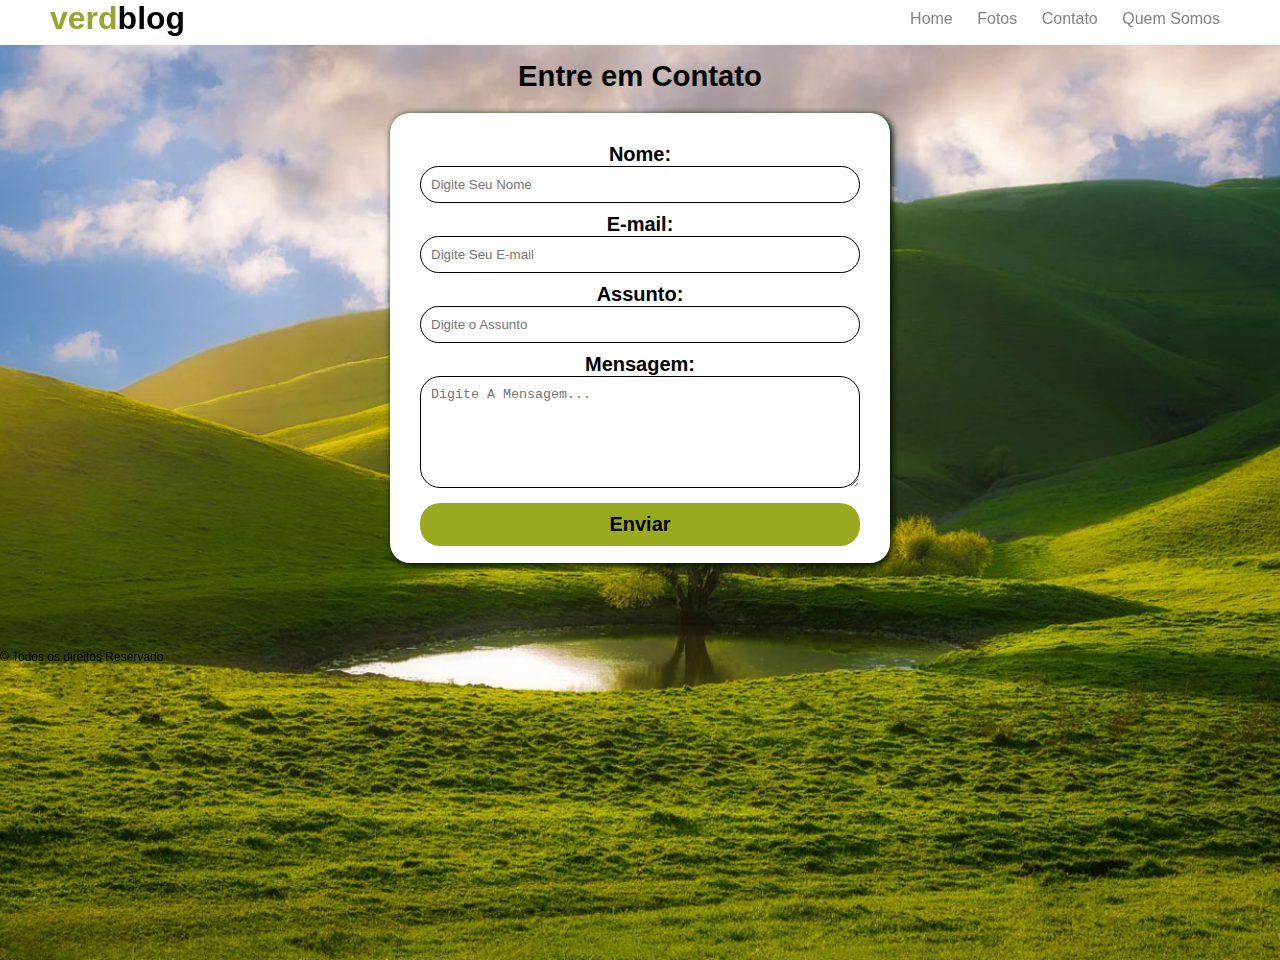
<file: contato.html>
<!DOCTYPE html>
<html lang="pt-BR">
  <head>
    <meta charset="UTF-8" />
    <meta http-equiv="X-UA-Compatible" content="IE=edge" />
    <meta name="viewport" content="width=device-width, initial-scale=1.0" />
    <title>verdblog</title>
  </head>
  <link rel="stylesheet" href="css/style.css" />
  <body>
    <div id="naveg">
      <header id="area">
        <h1 id="logo"><span class="verde">verd</span>blog</h1>
        <nav id="menu">
          <a href="index.html" class="nav-link">Home</a>
          <a href="fotos.html" class="nav-link">Fotos</a>
          <a href="contato.html" class="nav-link">Contato</a>
          <a href="quem_somos.html" class="nav-link">Quem Somos</a>
        </nav>
      </header>
    </div>

    <div id="h3">
      <h3>Entre em Contato</h3>
    </div>

    <form id="form-posta-contato" action="" method="post">
      <div>
        <label id="label-contato"><strong>Nome:</strong></label>
        <input
          id="input-contato"
          type="text"
          placeholder="Digite Seu Nome"
          required="required"
        />
      </div>

      <div>
        <label id="label-contato"><strong>E-mail:</strong></label>
        <input
          id="input-contato"
          type="email"
          placeholder="Digite Seu E-mail"
          required="required"
        />
      </div>

      <div>
        <label id="label-contato"><strong>Assunto:</strong></label>
        <input
          id="input-contato"
          type="text"
          placeholder="Digite o Assunto"
          required="required"
        />
      </div>

      <div>
        <label id="label-contato-textarea"><strong>Mensagem:</strong></label>
        <textarea
          id="input-contato-textarea"
          name="text"
          id=""
          cols="30"
          rows="6"
          placeholder="Digite A Mensagem..."
        ></textarea>
      </div>
      <button id="botao" type="submit"><strong>Enviar</strong></button>
    </form>

    <footer class="direitos">
      <p>&copy; Todos os direitos Reservado</p>
    </footer>
  </body>
</html>
</file>
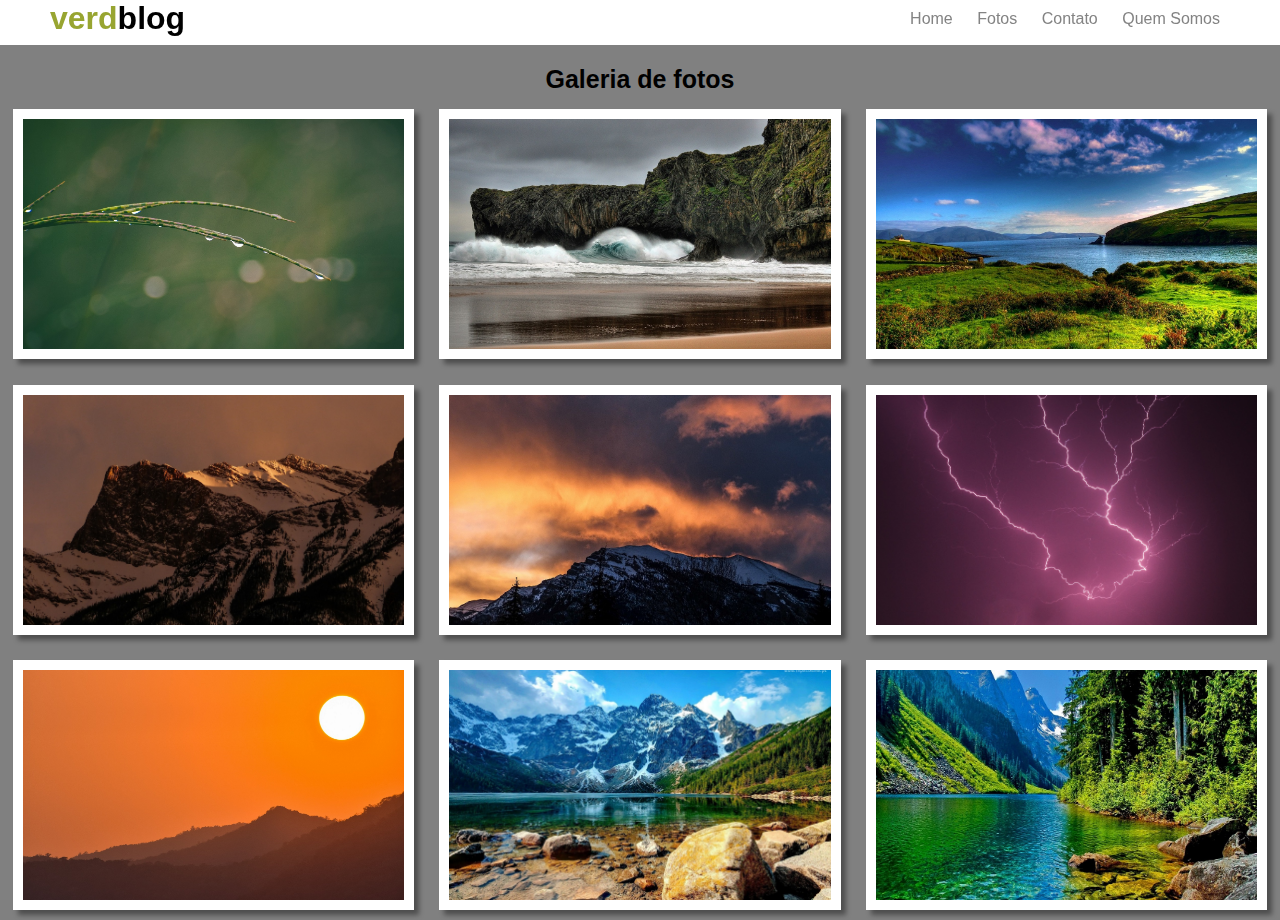
<file: fotos.html>
<!DOCTYPE html>
<html lang="pt-BR">
  <head>
    <meta charset="UTF-8" />
    <meta http-equiv="X-UA-Compatible" content="IE=edge" />
    <meta name="viewport" content="width=device-width, initial-scale=1.0" />
    <title>verdblog</title>
  </head>
  <link rel="stylesheet" href="css/style.css" />
  <body>
    <div id="naveg">
      <header id="area">
        <h1 id="logo"><span class="verde">verd</span>blog</h1>
        <nav id="menu">
          <a href="index.html" class="nav-link">Home</a>
          <a href="fotos.html" class="nav-link">Fotos</a>
          <a href="contato.html" class="nav-link">Contato</a>
          <a href="quem_somos.html" class="nav-link">Quem Somos</a>
        </nav>
      </header>
    </div>
    <div class="div-galeria-de-fotos">
      <h4>Galeria de fotos</h4>
    </div>
    <main class="main-galeria-de-fotos">
      <div class="gallery-container">
        <a href="img/galho.jpg" class="gallery-items">
          <img src="img/galho.jpg" alt="galho" />
        </a>
        <a href="img/ondas.jpg" class="gallery-items">
          <img src="img/ondas.jpg" alt="ondas" />
        </a>
        <a href="img/paisagem3.jpg" class="gallery-items">
          <img src="img/paisagem3.jpg" alt="paisagem3" />
        </a>
        <a href="img/montanhas.jpg" class="gallery-items">
          <img src="img/montanhas.jpg" alt="montanhas" />
        </a>
        <a href="img/montanhas2.jpg" class="gallery-items">
          <img src="img/montanhas2.jpg" alt="montanhas2" />
        </a>
        <a href="img/raio.jpg" class="gallery-items">
          <img src="img/raio.jpg" alt="raio" />
        </a>
        <a href="img/sol.jpg" class="gallery-items">
          <img src="img/sol.jpg" alt="sol" />
        </a>
        <a href="img/paisagem.jpg" class="gallery-items">
          <img src="img/paisagem.jpg" alt="paisagem" />
        </a>
        <a href="img/paisagem4.jpg" class="gallery-items">
          <img src="img/paisagem4.jpg" alt="paisagem4" />
        </a>
      </div>
    </main>
  </body>
</html>
</file>
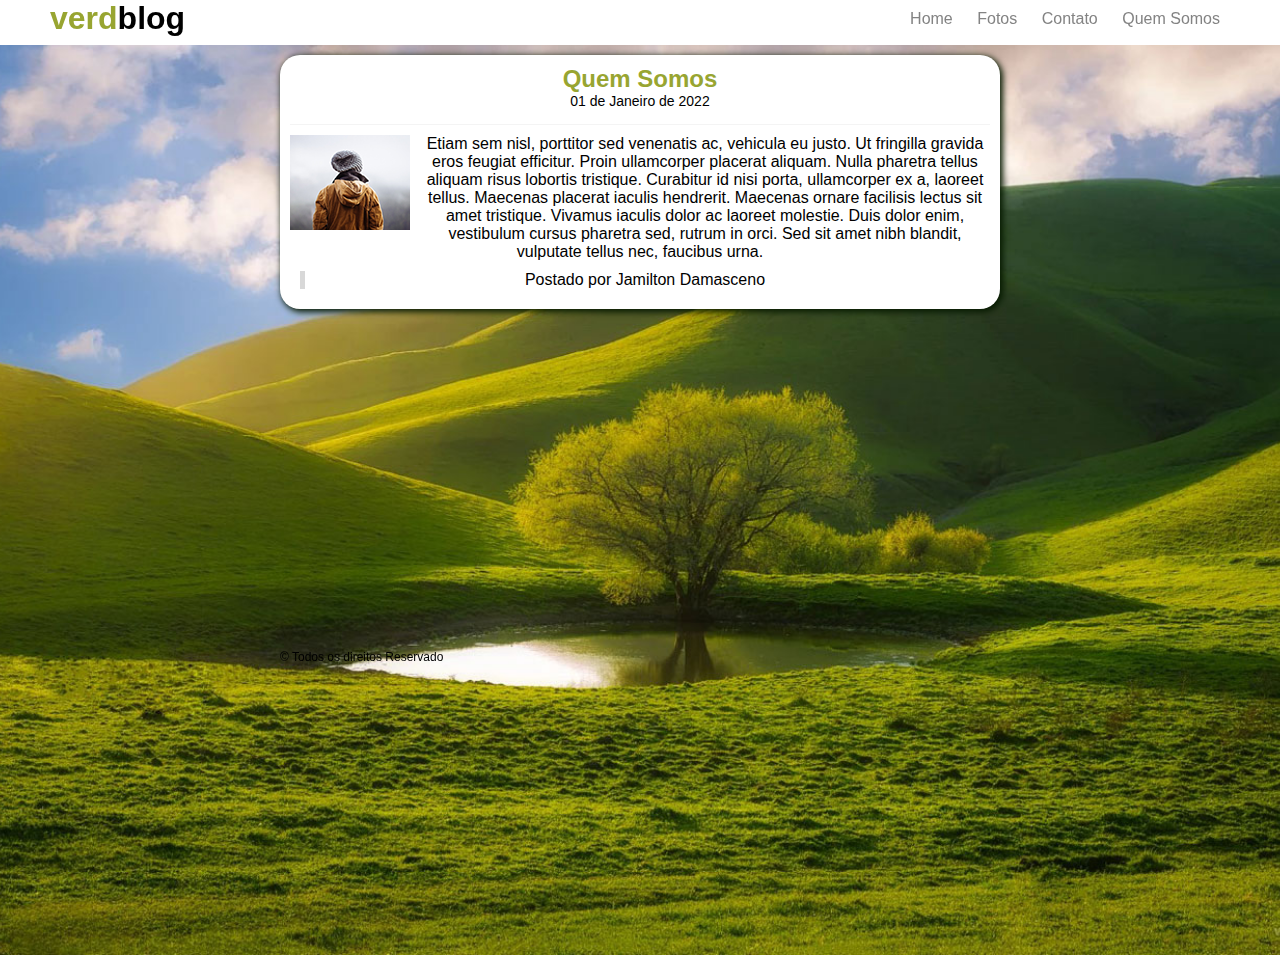
<file: quem_somos.html>
<!DOCTYPE html>
<html lang="pt-BR">
  <head>
    <meta charset="UTF-8" />
    <meta http-equiv="X-UA-Compatible" content="IE=edge" />
    <meta name="viewport" content="width=device-width, initial-scale=1.0" />
    <title>verdblog</title>
  </head>
  <link rel="stylesheet" href="css/style.css" />
  <body>
    <div id="naveg">
      <header id="area">
        <h1 id="logo"><span class="verde">verd</span>blog</h1>
        <nav id="menu">
          <a href="index.html" class="nav-link">Home</a>
          <a href="fotos.html" class="nav-link">Fotos</a>
          <a href="contato.html" class="nav-link">Contato</a>
          <a href="quem_somos.html" class="nav-link">Quem Somos</a>
        </nav>
      </header>
    </div>
    <article id="area-principal">
      <section id="posta">
        <h2>Quem Somos</h2>
        <span class="data-posta">01 de Janeiro de 2022</span>
        <img class="img-posta" src="img/imagem2.png" />
        <p>
          Etiam sem nisl, porttitor sed venenatis ac, vehicula eu justo. Ut
          fringilla gravida eros feugiat efficitur. Proin ullamcorper placerat
          aliquam. Nulla pharetra tellus aliquam risus lobortis tristique.
          Curabitur id nisi porta, ullamcorper ex a, laoreet tellus. Maecenas
          placerat iaculis hendrerit. Maecenas ornare facilisis lectus sit amet
          tristique. Vivamus iaculis dolor ac laoreet molestie. Duis dolor enim,
          vestibulum cursus pharetra sed, rutrum in orci. Sed sit amet nibh
          blandit, vulputate tellus nec, faucibus urna.
        </p>
        <span class="postado">Postado por Jamilton Damasceno</span>
      </section>
    <footer class="direitos">
      <p>&copy; Todos os direitos Reservado</p>
    </footer>
  </body>
</html>
</file>
<file: css/style.css>
/*Limpando as Formatações padroes*/
* {
  margin: 0;
  padding: 0;
  box-sizing: border-box;
}

body {
  width: auto;
  height: 100vh;
  font-size: 16px;
  font-family: 'Trebuchet MS', Helvetica, sans-serif;
  background-image: linear-gradient(to top, #e9f782, #92a105); /*#f3f3f3*/
  background: url('../img/paisagem2.jpg');
  background-repeat: no-repeat;
  background-size: cover;
  background-position: center center;
}

#naveg {
  background: #fff;
  height: 45px;
  position: fixed;
  width: 100%;
  top: 0;
}

#area {
  width: 600px;
  margin: 0 auto;
}

#area-principal {
  width: 720px;
  margin: 55px auto 10px auto;
}

#logo {
  position: fixed;
  left: 50px;
  float: left;
}

#menu {
  right: 50px;
  position: fixed;
  /*float: right;*/
  padding: 10px 0;
}

#posta {
  text-align: center;
  background: #fff;
  padding: 10px;
  margin-bottom: 10px;
  border-radius: 20px;
  box-shadow: 2px 2px 6px 1px #061a00;
}

/*************** Formatacao do menu *********************/

/*links a*/
.nav-link {
  text-decoration: none;
  padding: 5px 10px;
}
/*Links não visitados*/
.nav-link:link {
  color: #838383;
}

/*Links visitados*/
.nav-link:visited {
  color: #838383;
}

/*Links hover*/
.nav-link:hover {
  color: #fff;
  background: #b9c941;
}
/*Links active*/
.nav-link:active {
  color: #535353;
}

h2 {
  color: #98a531;
}
/*********************Classes************************/
.verde {
  color: #98a531;
}

.img-posta {
  float: left;
  margin: 0 10px 5px 0px;
}
.data-posta {
  font-size: 14px;
  border-bottom: 1px solid #f4f4f4;
  display: block;
  padding-bottom: 15px;
  margin-bottom: 10px;
}

.postado {
  border-left: 5px solid #d8d8d8;
  padding-left: 5px;
  display: block;
  margin: 10px;
}

.direitos {
  text-align: center;
  font-size: 12px;
  top: 650px;
  position: fixed;
}

/*********************Formulario de Contato*****************************/

#h3 {
  font-size: 25px;
  text-align: center;
  margin: 20px;
  margin-top: 60px;
}

#form-posta-contato {
  height: 450px;
  width: 500px;
  text-align: center;
  background: #fff;
  padding: 30px;
  border-radius: 20px;
  box-shadow: 2px 2px 6px 1px #061a00;
  margin: 10px auto 10px auto;
  font-size: 20px;
}

#input-contato {
  width: 100%;
  padding: 10px;
  margin-bottom: 10px;
  border-radius: 20px;
  border: 1px solid;
  align-items: center;
}

#input-contato-textarea {
  width: 100%;
  padding: 10px;
  margin-bottom: 10px;
  border-radius: 20px;
  border: 1px solid;
}
#botao {
  padding: 10px;
  border-radius: 20px;
  width: 100%;
  border: 0;
  font-size: 20px;
  cursor: pointer;
  transition-duration: 0, 7ms;
  background-color: #9aaa1f;
}

#botao:hover {
  background-color: #616e08;
  color: white;
}
form div label {
  margin-top: 20px;
}
/****************************Galeria de Fotos***********************/

h4 {
  font-size: 25px;
  text-align: center;
  /*margin: 20px;*/
  margin-top: 60px;
}

.gallery-container {
  display: flex;
  flex-wrap: wrap;
  justify-content: space-evenly;
  gap: 2vw;
  padding: 10px 1vw;
}

.gallery-items {
  width: 340px;
  height: 250px;
  border: 10px solid #fff;
  box-shadow: 5px 5px 5px #0006;
  flex-grow: 1;
}

.gallery-items img {
  width: 100%;
  height: 100%;
  object-fit: cover;
}

.div-galeria-de-fotos{
  background-color: gray;
  padding: 5px;
}
.main-galeria-de-fotos{
  background-color: gray;
  /*height: 100%;*/
}
</file>
